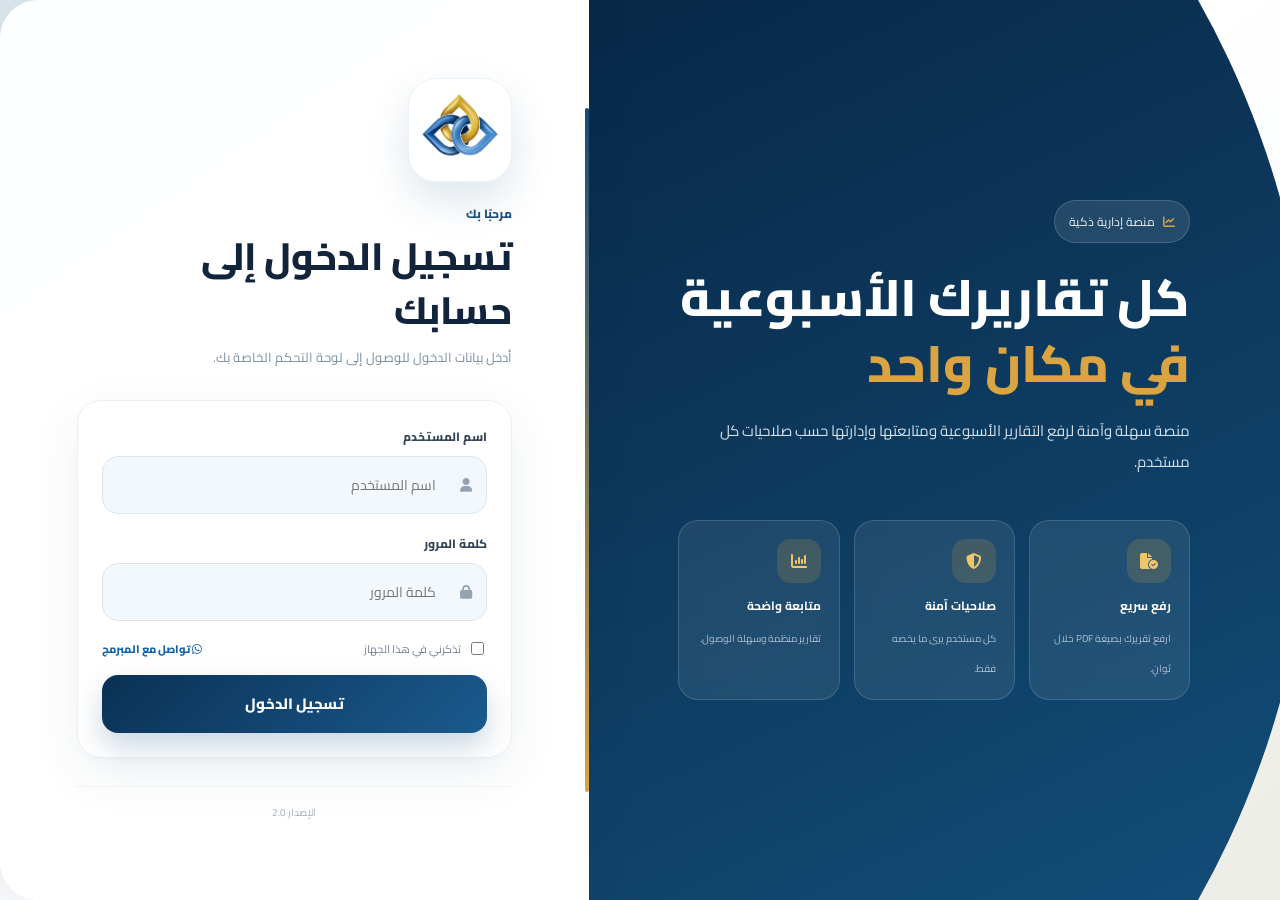
<file: index.html>
<!DOCTYPE html>
<html lang="ar" dir="rtl">
<head>
<meta charset="UTF-8"><meta name="viewport" content="width=device-width, initial-scale=1.0, viewport-fit=cover">
<title>نظام التقارير الأسبوعية</title><meta name="theme-color" content="#0b3156"><meta name="mobile-web-app-capable" content="yes"><meta name="apple-mobile-web-app-capable" content="yes"><meta name="apple-mobile-web-app-title" content="التقارير الأسبوعية">
<link rel="manifest" href="manifest.webmanifest"><link rel="apple-touch-icon" href="logo.png">
<link rel="preconnect" href="https://fonts.googleapis.com"><link rel="preconnect" href="https://fonts.gstatic.com" crossorigin><link href="https://fonts.googleapis.com/css2?family=Cairo:wght@300;400;600;700;800&display=swap" rel="stylesheet"><link rel="stylesheet" href="https://cdnjs.cloudflare.com/ajax/libs/font-awesome/6.7.2/css/all.min.css"><link rel="stylesheet" href="css/variables.css"><link rel="stylesheet" href="css/theme.css"><link rel="stylesheet" href="css/animations.css"><link rel="stylesheet" href="css/login.css"><link rel="stylesheet" href="css/app-modern.css"><link rel="stylesheet" href="css/login-modern.css?v=4"><link rel="stylesheet" href="css/dialog.css">
<style>#pwaInstallBanner{position:fixed;z-index:99999;left:16px;right:16px;bottom:16px;display:flex;align-items:center;gap:12px;padding:14px 16px;background:#fff;border:1px solid #e5e7eb;border-radius:18px;box-shadow:0 12px 40px rgba(0,0,0,.16);font-family:Cairo,sans-serif}.pwa-install-icon{width:46px;height:46px;flex:0 0 46px;border-radius:12px;overflow:hidden;background:#f3f4f6}.pwa-install-icon img{width:100%;height:100%;object-fit:cover}.pwa-install-content{flex:1;min-width:0;display:flex;flex-direction:column}.pwa-install-content strong{font-size:14px}.pwa-install-content span{font-size:11px;color:#6b7280}#pwaInstallAction{border:0;border-radius:10px;padding:9px 14px;background:#174f7d;color:#fff;font-family:inherit;font-weight:700;cursor:pointer;white-space:nowrap}#pwaInstallClose{border:0;background:transparent;font-size:22px;color:#6b7280;cursor:pointer;padding:2px 5px}@media(max-width:520px){#pwaInstallBanner{left:10px;right:10px;bottom:10px;padding:11px}}</style>
</head><body>
<div class="login-wrapper"><section class="login-brand"><div class="brand-content"><div class="brand-badge"><i class="fa-solid fa-chart-line"></i> منصة إدارية ذكية</div><h1 class="brand-title">كل تقاريرك الأسبوعية<br><span>في مكان واحد</span></h1><p class="brand-description">منصة سهلة وآمنة لرفع التقارير الأسبوعية ومتابعتها وإدارتها حسب صلاحيات كل مستخدم.</p><div class="brand-features"><div class="brand-feature"><i class="fa-solid fa-file-circle-check"></i><b>رفع سريع</b><span>ارفع تقريرك بصيغة PDF خلال ثوانٍ.</span></div><div class="brand-feature"><i class="fa-solid fa-shield-halved"></i><b>صلاحيات آمنة</b><span>كل مستخدم يرى ما يخصه فقط.</span></div><div class="brand-feature"><i class="fa-solid fa-chart-column"></i><b>متابعة واضحة</b><span>تقارير منظمة وسهلة الوصول.</span></div></div></div></section><div class="login-card fade-up"><div class="logo float"><img src="assets/logo.png" alt="شعار جمعية الراكه الدعوية"></div><div class="login-kicker">مرحبًا بك</div><h1 class="login-title">تسجيل الدخول إلى حسابك</h1><p class="login-subtitle">أدخل بيانات الدخول للوصول إلى لوحة التحكم الخاصة بك.</p><form class="login-form"><label class="login-label">اسم المستخدم</label><div class="input-group"><i class="fa-solid fa-user"></i><input id="username" type="text" autocomplete="username" placeholder="اسم المستخدم"></div><label class="login-label">كلمة المرور</label><div class="input-group"><i class="fa-solid fa-lock"></i><input id="password" type="password" autocomplete="current-password" placeholder="كلمة المرور"></div><div class="login-options"><label><input type="checkbox" id="rememberMe"> تذكرني في هذا الجهاز</label><a href="https://wa.me/966580956015" target="_blank" rel="noopener noreferrer"><i class="fa-brands fa-whatsapp"></i> تواصل مع المبرمج</a></div><button id="loginBtn" type="button" class="login-btn ripple"><span id="loginText">تسجيل الدخول</span></button></form><div class="login-footer">الإصدار 2.0</div></div></div>
<script src="js/config.js"></script><script src="js/storage.js"></script><script src="js/api.js"></script><script src="js/auth.js"></script><script src="js/dialog.js"></script><script src="js/pwa.js"></script><script>if('serviceWorker' in navigator){window.addEventListener('load',()=>navigator.serviceWorker.register('./service-worker.js').catch(console.error));}</script>
</body></html>
</file>
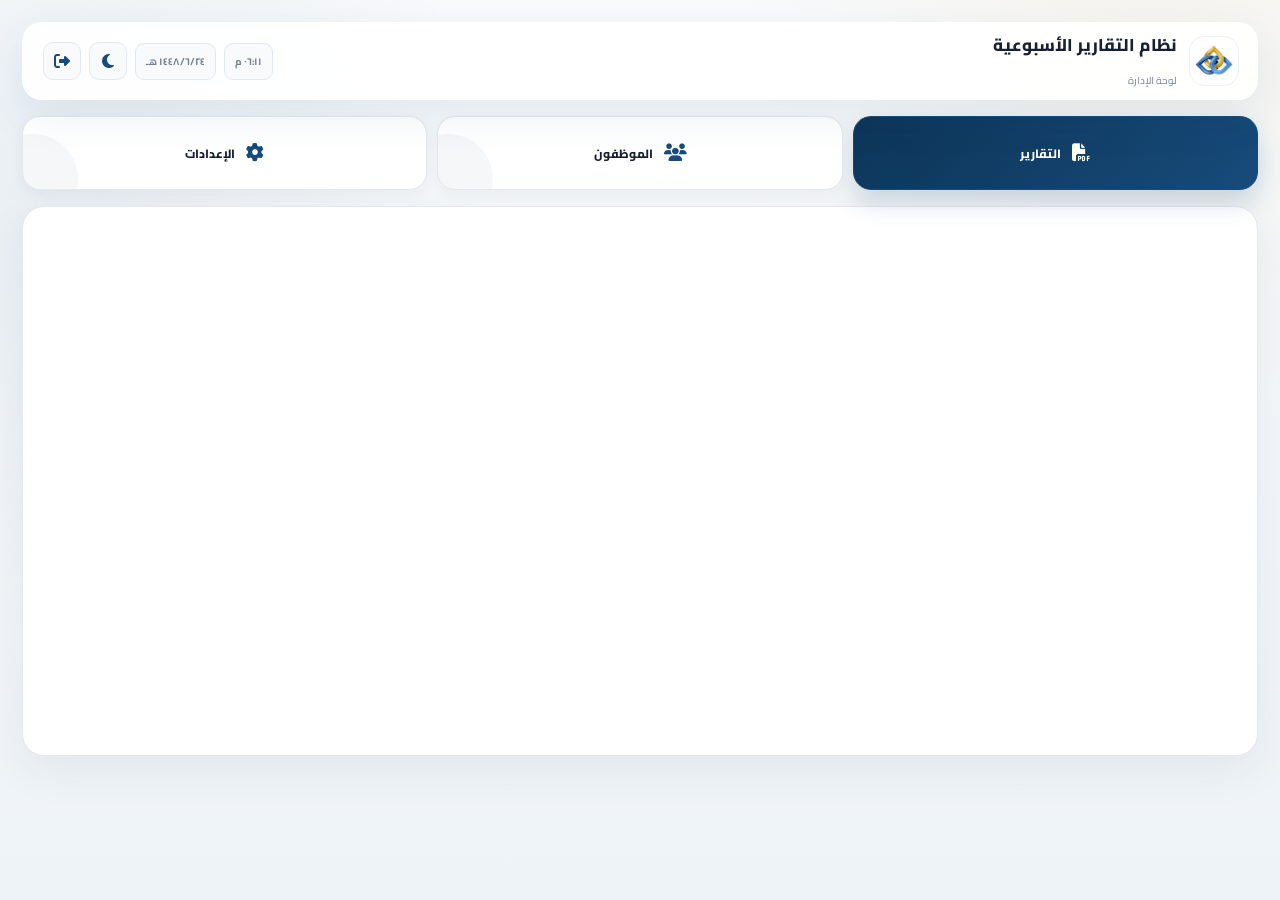
<file: admin.html>
<!DOCTYPE html>
<html lang="ar" dir="rtl">
<head>
<meta charset="UTF-8">
<meta name="viewport" content="width=device-width, initial-scale=1.0">
<title>لوحة الإدارة</title>
<link rel="preconnect" href="https://fonts.googleapis.com"><link rel="preconnect" href="https://fonts.gstatic.com" crossorigin>
<link href="https://fonts.googleapis.com/css2?family=Cairo:wght@300;400;600;700;800&display=swap" rel="stylesheet">
<link rel="stylesheet" href="https://cdnjs.cloudflare.com/ajax/libs/font-awesome/6.7.2/css/all.min.css">
<link rel="stylesheet" href="css/variables.css"><link rel="stylesheet" href="css/theme.css"><link rel="stylesheet" href="css/animations.css"><link rel="stylesheet" href="css/admin.css"><link rel="stylesheet" href="css/app-modern.css"><link rel="stylesheet" href="css/dialog.css"><link rel="stylesheet" href="css/pdf-viewer.css">
</head>
<body>
<div class="dashboard">
<header class="header">
<div class="header-right"><img src="assets/logo.png" class="logo" alt="Logo"><div><h2>نظام التقارير الأسبوعية</h2><span>لوحة الإدارة</span></div></div>
<div class="header-left"><div id="currentTime">00:00</div><div id="currentDate">00/00/0000</div><button id="themeBtn"><i class="fa-solid fa-moon"></i></button><button id="logoutBtn"><i class="fa-solid fa-right-from-bracket"></i></button></div>
</header>
<section class="menu">
<button class="menu-card active" data-page="reports"><i class="fa-solid fa-file-pdf"></i><span>التقارير</span></button>
<button class="menu-card" data-page="employees"><i class="fa-solid fa-users"></i><span>الموظفون</span></button>
<button class="menu-card" data-page="settings"><i class="fa-solid fa-gear"></i><span>الإعدادات</span></button>
</section>
<main id="content"></main>
</div>
<script src="js/config.js"></script><script src="js/storage.js"></script><script src="js/api.js"></script><script src="js/admin.js"></script><script src="js/ui.js"></script><script src="js/dialog.js"></script><script src="js/pdf-viewer.js"></script>
<div class="modal" id="employeeModal"><div class="modal-card"><h2 class="modal-title">إضافة موظف</h2><div class="form-grid"><div class="form-group full"><label>اسم الموظف</label><input id="empName" type="text"></div><div class="form-group"><label>القسم</label><select id="empDepartment"><option>الإدارية</option><option>المالية</option><option>الإعلامية</option><option>قسم الدعوة</option><option>الجاليات</option><option>القسم النسائي</option><option>مركز غيم</option></select></div><div class="form-group"><label>الصلاحية</label><select id="empRole"><option value="employee">موظف</option><option value="manager">مدير قسم</option><option value="admin">مدير عام</option></select></div><div class="form-group"><label>اسم المستخدم</label><input id="empUsername" type="text"></div><div class="form-group"><label>كلمة المرور</label><input id="empPassword" type="password"></div></div><div class="modal-actions"><button class="cancel-btn" id="closeModal">إلغاء</button><button class="save-btn" id="saveEmployee">حفظ الموظف</button></div></div></div>
</body></html>
</file>
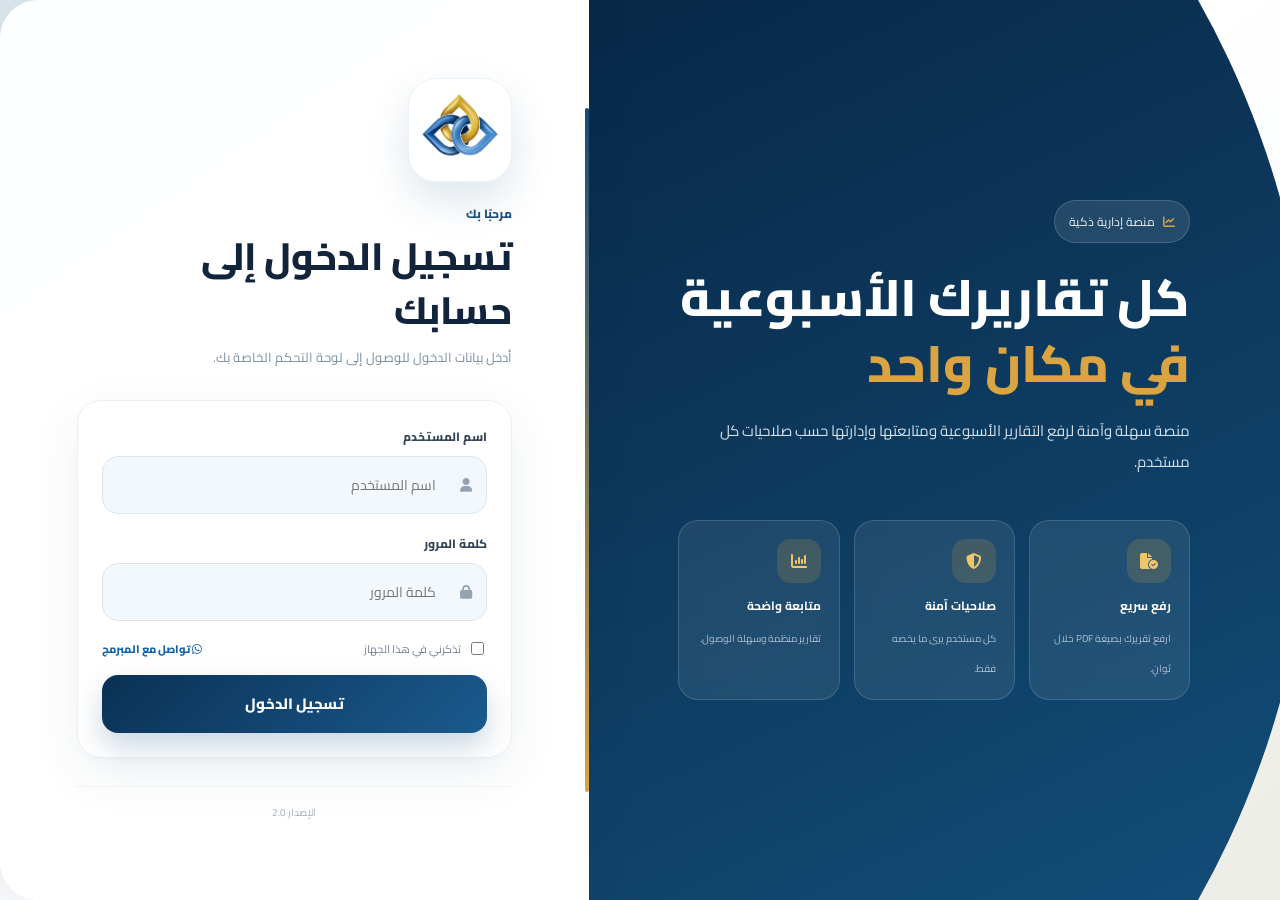
<file: employee.html>
<!DOCTYPE html>
<html lang="ar" dir="rtl">
<head>
<meta charset="UTF-8"><meta name="viewport" content="width=device-width,initial-scale=1.0,viewport-fit=cover"><meta name="theme-color" content="#0a294b">
<title>لوحة الموظف | التقارير الأسبوعية</title>
<link rel="preconnect" href="https://fonts.googleapis.com"><link rel="preconnect" href="https://fonts.gstatic.com" crossorigin><link href="https://fonts.googleapis.com/css2?family=Cairo:wght@300;400;500;600;700;800&display=swap" rel="stylesheet"><link rel="stylesheet" href="https://cdnjs.cloudflare.com/ajax/libs/font-awesome/6.7.2/css/all.min.css">
<link rel="stylesheet" href="css/variables.css"><link rel="stylesheet" href="css/theme.css"><link rel="stylesheet" href="css/animations.css"><link rel="stylesheet" href="css/employee.css"><link rel="stylesheet" href="css/employee-v2.css?v=6"><link rel="stylesheet" href="css/app-modern.css"><link rel="stylesheet" href="css/dialog.css">
</head>
<body>
<div class="employee-container">
<header class="employee-header"><div class="header-brand"><img src="assets/logo.png" class="logo" alt="شعار الجمعية"><div class="employee-info"><h2 id="employeeName">اسم الموظف</h2><span id="employeeDepartment">القسم</span></div></div><div class="employee-date"><div id="weekNumber">الأسبوع --</div><div id="todayDate">موعد الرفع: جاري التحقق...</div></div><button id="refreshBtn" class="header-icon-btn" title="تحديث البيانات" aria-label="تحديث البيانات"><i class="fa-solid fa-arrows-rotate"></i></button><button id="logoutBtn" class="logout-btn" title="تسجيل الخروج" aria-label="تسجيل الخروج"><i class="fa-solid fa-right-from-bracket"></i></button></header>
<section class="employee-welcome"><div class="welcome-copy"><span class="welcome-kicker">لوحة الموظف</span><h1>مرحبًا بك 👋</h1><p>ارفع تقريرك الأسبوعي وتابع جميع تقاريرك السابقة من مكان واحد.</p></div><div id="statusBadge" class="welcome-badge"><i class="fa-solid fa-circle-check"></i><span>جاهز</span></div></section>
<section class="employee-stats"><div class="stat-card"><div class="stat-icon blue"><i class="fa-solid fa-folder-open"></i></div><div><span>إجمالي التقارير</span><strong id="reportsTotal">0</strong></div></div><div class="stat-card"><div class="stat-icon green"><i class="fa-solid fa-circle-check"></i></div><div><span>حالة هذا الأسبوع</span><strong id="weekStatus">بانتظار الرفع</strong></div></div><div class="stat-card"><div class="stat-icon gold"><i class="fa-solid fa-clock-rotate-left"></i></div><div><span>آخر رفع</span><strong id="lastUpload">لا يوجد</strong></div></div></section>
<main><div id="uploadNotice" class="upload-notice" style="display:none"></div>
<section id="uploadCard" class="card upload-card"><div class="section-heading"><div><h3><i class="fa-solid fa-file-arrow-up"></i> رفع التقرير الأسبوعي</h3><p class="upload-subtitle">اختر تقريرك بصيغة PDF. سيتم التحقق تلقائيًا من موعد الرفع ومن وجود تقرير لهذا الأسبوع.</p></div><span class="pdf-pill"><i class="fa-solid fa-file-pdf"></i> PDF</span></div><input id="pdfFile" type="file" accept="application/pdf,.pdf" hidden><label class="upload-box" for="pdfFile" id="uploadDropzone"><div class="pdf-icon"><i class="fa-solid fa-cloud-arrow-up"></i></div><h3>اسحب ملف التقرير هنا</h3><p>أو اضغط لاختيار ملف PDF من جهازك</p><small>يمكنك اختيار ملف واحد فقط</small></label><div id="selectedFile" class="selected-file">لم يتم اختيار أي ملف</div><button id="uploadBtn"><span id="uploadText"><i class="fa-solid fa-cloud-arrow-up"></i> رفع التقرير</span></button></section>
<section id="successCard" class="card success-card" style="display:none"><div class="success-icon"><i class="fa-solid fa-circle-check"></i></div><span class="success-label">تم الاستلام</span><h2>تم استلام تقريرك بنجاح</h2><p>تم حفظ التقرير الأسبوعي وإرساله للإدارة.</p><small>يمكنك مراجعة التقرير من قائمة تقاريرك السابقة.</small></section>
<section class="card reports-card"><div class="reports-head"><div><h3><i class="fa-solid fa-folder-open"></i> تقاريري السابقة</h3><div class="section-note">كل التقارير الخاصة بحسابك فقط</div></div><div id="reportsCount" class="reports-count">0</div></div><div class="reports-tools"><label class="search-box"><i class="fa-solid fa-magnifying-glass"></i><input id="reportsSearch" type="search" placeholder="ابحث باسم الملف أو الأسبوع..." autocomplete="off"></label><select id="reportsFilter" aria-label="تصفية التقارير"><option value="all">الأحدث أولًا</option><option value="oldest">الأقدم أولًا</option></select></div><div id="reportsTable"><div class="empty">جاري تحميل التقارير...</div></div></section></main></div>
<div id="employeePdfModal" aria-hidden="true"><div class="employee-pdf-window" role="dialog" aria-modal="true" aria-label="عرض التقرير"><div class="employee-pdf-head"><div class="employee-pdf-title"><i class="fa-solid fa-file-pdf"></i><div><strong id="employeePdfTitle">التقرير الأسبوعي</strong><span>عرض التقرير داخل النظام</span></div></div><div class="employee-pdf-actions"><button id="employeePdfExternal" class="employee-pdf-btn" title="فتح في تبويب جديد"><i class="fa-solid fa-up-right-from-square"></i></button><button id="employeePdfClose" class="employee-pdf-btn" title="إغلاق"><i class="fa-solid fa-xmark"></i></button></div></div><div class="employee-pdf-body"><div id="employeePdfLoading" class="employee-pdf-loading"><i class="fa-solid fa-spinner fa-spin fa-2x"></i><span>جاري فتح التقرير...</span></div><iframe id="employeePdfFrame" class="employee-pdf-frame" title="التقرير الأسبوعي"></iframe></div></div></div>
<script src="js/config.js"></script><script src="js/api.js"></script><script src="js/dialog.js"></script><script src="js/employee-v2.js"></script><script src="js/ui.js"></script>
</body></html>
</file>
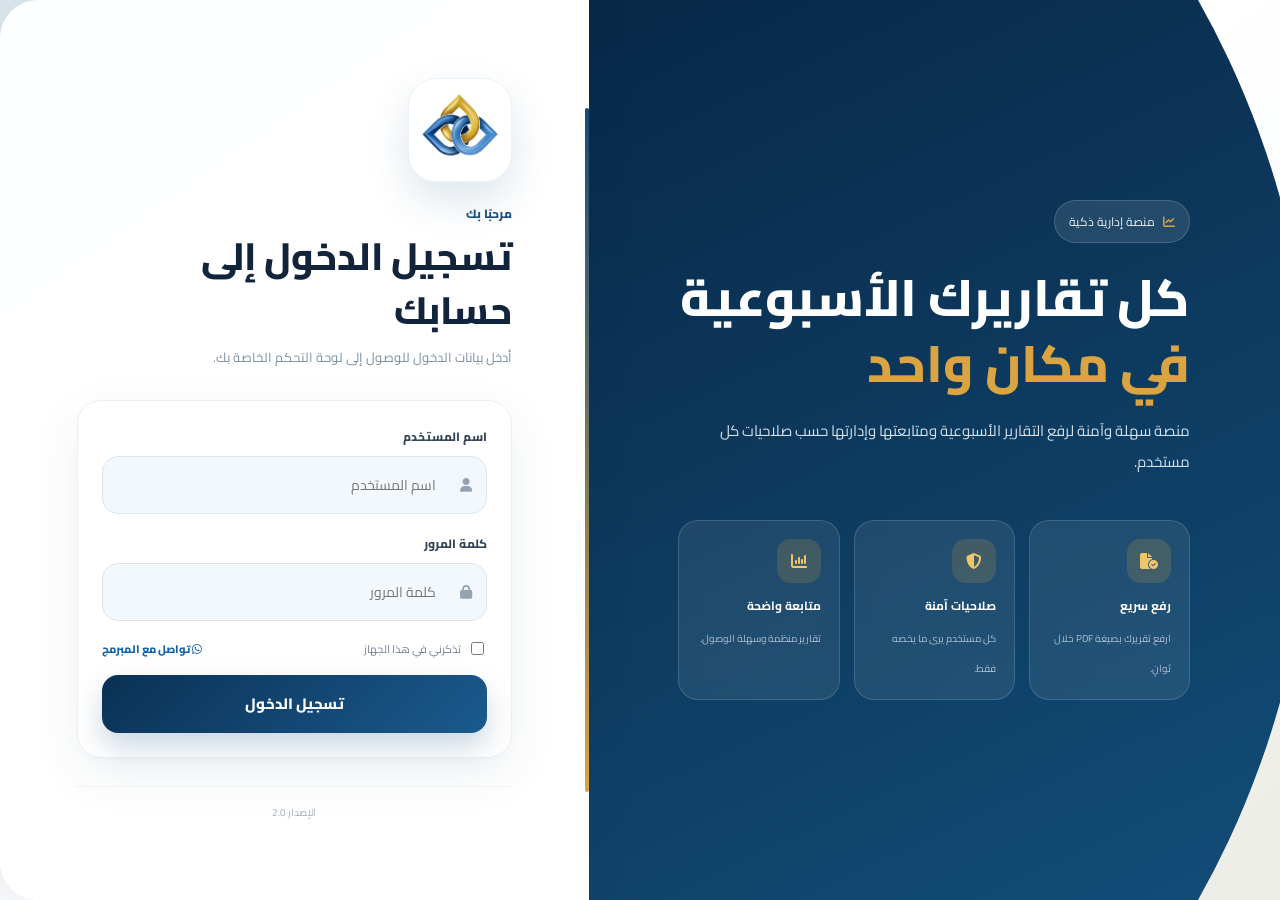
<file: manager.html>
<!DOCTYPE html>
<html lang="ar" dir="rtl">
<head>
<meta charset="UTF-8"><meta name="viewport" content="width=device-width, initial-scale=1.0">
<title>مدير القسم</title>
<link rel="preconnect" href="https://fonts.googleapis.com"><link rel="preconnect" href="https://fonts.gstatic.com" crossorigin>
<link href="https://fonts.googleapis.com/css2?family=Cairo:wght@300;400;600;700;800&display=swap" rel="stylesheet"><link rel="stylesheet" href="https://cdnjs.cloudflare.com/ajax/libs/font-awesome/6.7.2/css/all.min.css">
<link rel="stylesheet" href="css/variables.css"><link rel="stylesheet" href="css/theme.css"><link rel="stylesheet" href="css/animations.css"><link rel="stylesheet" href="css/manager.css"><link rel="stylesheet" href="css/app-modern.css"><link rel="stylesheet" href="css/dialog.css"><link rel="stylesheet" href="css/pdf-viewer.css">
</head>
<body>
<div class="dashboard">
<header class="header"><div class="header-right"><img src="assets/logo.png" class="logo" alt="Logo"><div><h2>لوحة مدير القسم</h2><span id="departmentName">القسم</span></div></div><div class="header-left"><div id="currentTime"></div><div id="currentDate"></div><button id="logoutBtn"><i class="fa-solid fa-right-from-bracket"></i></button></div></header>
<section class="menu"><button class="menu-card active" data-page="employees"><i class="fa-solid fa-users"></i><span>الموظفون</span></button><button class="menu-card" data-page="reports"><i class="fa-solid fa-file-pdf"></i><span>التقارير</span></button></section>
<main id="content"></main>
</div>
<script src="js/config.js"></script><script src="js/api.js"></script><script src="js/manager.js"></script><script src="js/ui.js"></script><script src="js/dialog.js"></script><script src="js/pdf-viewer.js"></script>
</body></html>
</file>
<file: css/variables.css>
:root{
  --primary:#174b7a;
  --primary-light:#2f6fa7;
  --primary-dark:#0d3457;
  --secondary:#0e7490;
  --accent:#d9a441;
  --success:#15803d;
  --warning:#b7791f;
  --danger:#c62828;
  --info:#087ea4;

  --background:#f4f7fb;
  --surface:#ffffff;
  --surface-2:#f8fafc;
  --surface-3:#eef4f8;
  --border:#e2e8f0;

  --text:#172033;
  --text-light:#718096;
  --text-muted:#9aa6b5;
  --text-white:#fff;

  --radius-xs:8px;
  --radius-sm:12px;
  --radius-md:16px;
  --radius-lg:22px;
  --radius-xl:30px;

  --shadow-sm:0 4px 16px rgba(23,32,51,.05);
  --shadow-md:0 12px 32px rgba(23,32,51,.08);
  --shadow-lg:0 24px 70px rgba(23,32,51,.14);

  --transition:.24s ease;
  --transition-fast:.16s ease;

  --container:1400px;
  --header-height:76px;
}
</file>
<file: css/theme.css>
*{box-sizing:border-box}
html{scroll-behavior:smooth}
body{margin:0;font-family:"Cairo",sans-serif;background:var(--background);color:var(--text);direction:rtl;min-height:100vh;-webkit-font-smoothing:antialiased;text-rendering:optimizeLegibility}
a{text-decoration:none;color:inherit}
button,input,select,textarea{font:inherit}
button{border:0;outline:0;cursor:pointer}
img{display:block;max-width:100%}
::selection{background:rgba(23,75,122,.18);color:var(--primary-dark)}
:focus-visible{outline:3px solid rgba(23,75,122,.18);outline-offset:2px}
::-webkit-scrollbar{width:8px;height:8px}
::-webkit-scrollbar-track{background:#eef2f6}
::-webkit-scrollbar-thumb{background:#b9c6d3;border-radius:99px}
::-webkit-scrollbar-thumb:hover{background:#8fa1b3}
body.dark{--background:#0d1726;--surface:#132238;--surface-2:#18283d;--surface-3:#1d3048;--border:#29405a;--text:#f3f7fb;--text-light:#b6c2d0;--text-muted:#8d9caf;--shadow-sm:0 4px 18px rgba(0,0,0,.18);--shadow-md:0 14px 36px rgba(0,0,0,.25)}
body.dark .header,body.dark #content,body.dark .menu-card,body.dark .employee-header,body.dark .card,body.dark .modal-card,body.dark table{background:var(--surface)}
body.dark input,body.dark select{background:var(--surface-2)!important;color:var(--text)!important;border-color:var(--border)!important}
</file>
<file: css/animations.css>
@keyframes fadeIn{from{opacity:0}to{opacity:1}}@keyframes fadeUp{from{opacity:0;transform:translateY(18px)}to{opacity:1;transform:none}}@keyframes zoomIn{from{opacity:0;transform:scale(.97)}to{opacity:1;transform:scale(1)}}.fade-in{animation:fadeIn .45s ease both}.fade-up{animation:fadeUp .5s ease both}.zoom-in{animation:zoomIn .3s ease both}.float{animation:float 4s ease-in-out infinite}@keyframes float{0%,100%{transform:translateY(0)}50%{transform:translateY(-6px)}}@keyframes rotate{to{transform:rotate(360deg)}}.spinner{width:20px;height:20px;border:3px solid #ffffff55;border-top-color:#fff;border-radius:50%;animation:rotate .8s linear infinite}.hover-up{transition:var(--transition)}.hover-up:hover{transform:translateY(-3px)}.ripple{position:relative;overflow:hidden}
</file>
<file: css/login.css>
body{background:#071a2f}.login-wrapper{min-height:100vh;display:grid;grid-template-columns:minmax(0,1.08fr) minmax(430px,.92fr);position:relative;overflow:hidden;background:linear-gradient(135deg,#071a2f,#0d3457 58%,#174b7a)}.login-wrapper:before{content:"";position:absolute;width:620px;height:620px;border-radius:50%;top:-250px;left:-180px;background:rgba(255,255,255,.05);box-shadow:0 0 0 90px rgba(255,255,255,.015),0 0 0 180px rgba(255,255,255,.01)}.login-wrapper:after{content:"";position:absolute;width:420px;height:420px;border-radius:50%;bottom:-220px;right:-150px;background:rgba(217,164,65,.1)}.login-brand{position:relative;z-index:2;display:flex;align-items:center;justify-content:center;padding:55px;color:#fff}.brand-content{width:min(560px,90%);text-align:right}.brand-badge{display:inline-flex;align-items:center;gap:8px;padding:7px 12px;border:1px solid #ffffff26;border-radius:99px;background:#ffffff12;font-size:11px;color:#e9f0f7;margin-bottom:22px}.brand-badge i{color:#d9a441}.brand-title{font-size:42px;line-height:1.35;font-weight:800;margin:0 0 12px}.brand-title span{color:#d9a441}.brand-description{font-size:14px;line-height:2;color:#c8d5e3;max-width:500px;margin:0}.brand-features{display:grid;grid-template-columns:repeat(3,1fr);gap:10px;margin-top:38px}.brand-feature{min-height:105px;padding:15px;border:1px solid #ffffff1a;border-radius:16px;background:#ffffff0e;backdrop-filter:blur(10px)}.brand-feature i{width:38px;height:38px;border-radius:11px;display:flex;align-items:center;justify-content:center;background:#d9a4411f;color:#e3b55a;margin-bottom:11px}.brand-feature b{display:block;font-size:11px;margin-bottom:4px}.brand-feature span{font-size:9px;color:#aebfd0;line-height:1.7}.login-card{position:relative;z-index:3;min-height:100vh;background:#fff;display:flex;flex-direction:column;justify-content:center;padding:55px clamp(28px,6vw,85px);box-shadow:-30px 0 90px #00000029;border-radius:34px 0 0 34px}.login-card:after{content:"";position:absolute;right:0;top:12%;width:4px;height:76%;border-radius:99px;background:linear-gradient(#174b7a,#d9a441)}.login-card .logo{width:74px;height:74px;border-radius:20px;object-fit:contain;padding:8px;background:#fff;border:1px solid #edf1f5;box-shadow:0 12px 30px #174b7a1f;margin:0 0 20px}.login-title{font-size:29px;font-weight:800;color:#152238;line-height:1.4;margin:0 0 6px}.login-subtitle{font-size:12px;color:#7b8999;line-height:1.9;margin:0 0 27px}.login-kicker{font-size:10px;font-weight:800;color:#174b7a;margin-bottom:5px}.login-label{font-size:11px;font-weight:800;color:#34445a;margin-bottom:5px;display:block}.input-group{position:relative}.input-group i{position:absolute;right:15px;top:50%;transform:translateY(-50%);color:#94a2b1;font-size:14px;transition:.2s}.input-group input{width:100%;height:52px;border:1px solid #dfe6ee;border-radius:12px;background:#f9fbfd;color:#172033;font-size:12px;padding:0 43px 0 15px;outline:0;transition:.2s}.input-group input:focus{background:#fff;border-color:#174b7a;box-shadow:0 0 0 4px #174b7a12}.input-group:focus-within i{color:#174b7a}.login-btn{height:52px;border-radius:12px;background:linear-gradient(135deg,#0d3457,#174b7a);color:#fff;font-size:12px;font-weight:800;box-shadow:0 10px 24px #174b7a33;transition:.2s}.login-btn:hover{transform:translateY(-2px);box-shadow:0 15px 30px #174b7a40}.login-footer{margin-top:24px;color:#a0acba;font-size:9px;border-top:1px solid #edf1f5;padding-top:16px}.login-options{display:flex;justify-content:space-between;align-items:center;font-size:10px;color:#718096;margin:2px 0 8px}.login-options label{display:flex;align-items:center;gap:6px}.login-options input{accent-color:#174b7a}.login-options a{color:#174b7a;font-weight:800}@media(max-width:1000px){.login-wrapper{grid-template-columns:1fr}.login-brand{display:none}.login-card{min-height:100vh;border-radius:0;max-width:560px;width:100%;margin:auto;padding:45px 28px}.login-card:after{display:none}}@media(max-width:520px){.login-card{padding:34px 20px}.login-title{font-size:25px}}
</file>
<file: css/app-modern.css>
/* Reports System — Modern UI layer. Presentation only: no API/data behavior changes. */
:root{--ui-primary:#174b7a;--ui-primary-2:#0b3558;--ui-accent:#d9a441;--ui-ink:#142235;--ui-muted:#718096;--ui-line:#e5ebf2;--ui-bg:#f3f6fa;--ui-card:rgba(255,255,255,.92);--ui-shadow:0 14px 45px rgba(20,45,70,.08);--ui-shadow-hover:0 20px 55px rgba(20,45,70,.13)}
html{background:var(--ui-bg)}body{font-family:"Cairo",sans-serif;-webkit-font-smoothing:antialiased}
/* Shared dashboard polish */
.dashboard{background:radial-gradient(circle at 90% 0%,rgba(217,164,65,.07),transparent 28%),radial-gradient(circle at 5% 20%,rgba(23,75,122,.06),transparent 30%),linear-gradient(180deg,#f8fafc,#eef3f7)!important}
.dashboard .header{border-color:rgba(255,255,255,.75)!important;box-shadow:0 16px 45px rgba(23,75,122,.09)!important}
.dashboard .menu-card{position:relative;overflow:hidden;border-radius:18px!important}
.dashboard .menu-card:after{content:"";position:absolute;inset:auto auto -35px -35px;width:90px;height:90px;border-radius:50%;background:rgba(23,75,122,.045);pointer-events:none}
.dashboard #content{border-radius:22px!important;box-shadow:0 14px 45px rgba(20,45,70,.065)!important}
.dashboard .section-title{padding-bottom:15px;border-bottom:1px solid #edf1f5}
.dashboard .table-container{box-shadow:0 7px 22px rgba(20,45,70,.035)}
.dashboard table tbody tr{transition:background .18s ease,transform .18s ease}
.dashboard table tbody tr:hover{transform:translateX(-1px)}
.dashboard .modal-card{border:1px solid rgba(255,255,255,.8);box-shadow:0 30px 90px rgba(8,25,42,.2)!important}
/* Employee */
.employee-container{position:relative}
.employee-container:before{content:"";position:fixed;z-index:-1;width:520px;height:520px;border-radius:50%;top:-250px;left:-180px;background:rgba(23,75,122,.055);filter:blur(2px);pointer-events:none}
.employee-header{box-shadow:0 18px 55px rgba(23,75,122,.16)!important;border:1px solid rgba(255,255,255,.15)!important}
.employee-welcome,.employee-stats .stat-card,.employee-container .card{box-shadow:0 10px 35px rgba(20,45,70,.055)!important}
.employee-welcome{border-color:#e7edf3!important}
.employee-container .card{border-color:#e3eaf1!important}
.employee-container .upload-box{background:linear-gradient(145deg,#fbfdff,#f5f9fc)!important}
.employee-container .upload-box:hover{box-shadow:inset 0 0 0 1px rgba(23,75,122,.06),0 10px 28px rgba(23,75,122,.07)}
.employee-container #uploadBtn{background:linear-gradient(135deg,#0a3153,#1b5b8f)!important}
.employee-container .reports-tools input:focus,.employee-container .reports-tools select:focus{box-shadow:0 0 0 4px rgba(23,75,122,.08)!important}
.employee-container .report-item{box-shadow:0 4px 16px rgba(20,45,70,.025)}
.employee-container .report-item:hover{box-shadow:0 9px 24px rgba(20,45,70,.065)!important}
/* Login */
.login-wrapper{background:radial-gradient(circle at 15% 15%,rgba(217,164,65,.13),transparent 24%),linear-gradient(135deg,#06182b,#0d3457 55%,#174b7a)!important}
.login-wrapper:before{opacity:.65}
.login-brand .brand-content{animation:modernBrandIn .65s ease both}
.login-card{box-shadow:-35px 0 100px rgba(0,0,0,.2)!important}
.login-card .logo{transition:transform .25s ease,box-shadow .25s ease}.login-card .logo:hover{transform:translateY(-3px) rotate(-2deg);box-shadow:0 18px 38px rgba(23,75,122,.18)}
.input-group input{transition:border-color .2s,box-shadow .2s,transform .2s!important}.input-group input:focus{transform:translateY(-1px)}
.login-btn{position:relative;overflow:hidden}.login-btn:after{content:"";position:absolute;inset:0;background:linear-gradient(110deg,transparent 30%,rgba(255,255,255,.16) 50%,transparent 70%);transform:translateX(-120%);transition:transform .7s}.login-btn:hover:after{transform:translateX(120%)}
@keyframes modernBrandIn{from{opacity:0;transform:translateY(18px)}to{opacity:1;transform:none}}
/* Better touch targets and compact mobile navigation */
@media(max-width:700px){.dashboard .header-left button{width:40px;height:40px}.dashboard .menu-card{min-height:62px}.dashboard #content{min-height:500px}.employee-container .card{box-shadow:0 7px 25px rgba(20,45,70,.045)!important}.login-card{box-shadow:none!important}}
@media(prefers-reduced-motion:reduce){*,*:before,*:after{animation-duration:.01ms!important;animation-iteration-count:1!important;transition-duration:.01ms!important;scroll-behavior:auto!important}}
</file>
<file: css/login-modern.css>
/* Modern Login UI - v4 */
:root{--navy:#0b3156;--navy2:#174f7d;--gold:#d6a441;--ink:#12243c;--muted:#7b8da2;--line:#dce7f1;--surface:#f5f9fc}
body{background:#f3f7fb!important;font-family:Cairo,sans-serif}
.login-wrapper{min-height:100svh!important;background:linear-gradient(145deg,#eef5fa 0%,#fff 48%,#eef5fa 100%)!important;grid-template-columns:minmax(0,1.08fr) minmax(430px,.92fr)!important}
.login-wrapper:before{width:700px;height:700px;top:-330px;left:-240px;background:rgba(23,79,125,.08)!important;box-shadow:0 0 0 110px rgba(23,79,125,.035),0 0 0 220px rgba(23,79,125,.018)!important}
.login-wrapper:after{width:520px;height:520px;bottom:-310px;right:-180px;background:rgba(214,164,65,.10)!important}
.login-brand{background:linear-gradient(155deg,#082847,#124d78);clip-path:ellipse(105% 92% at 0% 50%);padding:55px 7vw!important}
.brand-content{width:min(600px,100%);text-align:right}.brand-badge{background:rgba(255,255,255,.10)!important;border-color:rgba(255,255,255,.16)!important;padding:9px 14px!important;font-size:12px!important}.brand-title{font-size:clamp(38px,4vw,58px)!important;line-height:1.28!important;margin-bottom:18px!important}.brand-description{font-size:15px!important;line-height:2.1!important;color:#d4e0ea!important}.brand-features{gap:14px!important;margin-top:42px!important}.brand-feature{min-height:125px!important;padding:18px!important;border-radius:20px!important;background:rgba(255,255,255,.08)!important;border-color:rgba(255,255,255,.15)!important}.brand-feature i{width:44px!important;height:44px!important;border-radius:14px!important;background:rgba(214,164,65,.18)!important;color:#f0c66a!important}.brand-feature b{font-size:12px!important}.brand-feature span{font-size:10px!important}
.login-card{min-height:100svh!important;padding:52px clamp(30px,6vw,88px)!important;border-radius:38px 0 0 38px!important;box-shadow:-30px 0 80px rgba(10,42,70,.10)!important;background:rgba(255,255,255,.96)!important}.login-card .logo{width:104px!important;height:104px!important;border-radius:28px!important;padding:12px!important;margin-bottom:20px!important;box-shadow:0 18px 42px rgba(23,79,125,.14)!important}.login-kicker{font-size:12px!important;color:var(--navy2)!important}.login-title{font-size:clamp(28px,3vw,38px)!important;color:var(--ink)!important;margin-bottom:8px!important}.login-subtitle{font-size:13px!important;margin-bottom:30px!important;color:var(--muted)!important}.login-form{background:#fff;border:1px solid #e8eff5;border-radius:24px;padding:24px;box-shadow:0 16px 50px rgba(22,56,85,.07)}.login-label{font-size:12px!important;margin-bottom:8px!important}.input-group{margin-bottom:18px}.input-group input{height:58px!important;border-radius:16px!important;background:#f3f8fc!important;border-color:#dbe7f0!important;font-size:14px!important;padding-right:50px!important}.input-group input:focus{background:#fff!important;border-color:var(--navy2)!important;box-shadow:0 0 0 4px rgba(23,79,125,.09)!important}.input-group input:-webkit-autofill{-webkit-box-shadow:0 0 0 1000px #f3f8fc inset!important;-webkit-text-fill-color:#172033!important}.login-options{font-size:11px!important;margin:0 0 16px!important}.login-options a{color:#1263ad!important}.login-btn{height:58px!important;width:100%!important;display:flex!important;align-items:center!important;justify-content:center!important;text-align:center!important;margin-left:auto!important;margin-right:auto!important;border-radius:16px!important;background:linear-gradient(135deg,#0a3155,#1b5a8d)!important;font-size:15px!important;box-shadow:0 14px 28px rgba(23,79,125,.22)!important}.login-btn span{display:block!important;width:100%!important;text-align:center!important}.login-footer{text-align:center;margin-top:28px!important;font-size:10px!important}
@media(max-width:1000px){.login-wrapper{display:block!important;overflow:auto!important;padding:0!important;background:linear-gradient(180deg,#edf5fa 0%,#fff 32%,#f3f7fb 100%)!important}.login-brand{display:block!important;clip-path:none!important;background:linear-gradient(145deg,#082847,#14547f)!important;min-height:auto!important;padding:28px 22px 48px!important;border-radius:0 0 42px 42px!important}.brand-content{width:100%!important;text-align:center!important}.brand-badge{display:none!important}.brand-title{font-size:24px!important;margin:0!important;color:#fff!important}.brand-title span{color:#f0c66a!important}.brand-description{font-size:11px!important;line-height:1.9!important;margin:8px auto 0!important;max-width:390px!important}.brand-features{display:none!important}.login-card{min-height:auto!important;max-width:560px!important;width:calc(100% - 28px)!important;margin:-34px auto 24px!important;padding:28px 20px 24px!important;border-radius:30px!important;box-shadow:0 18px 50px rgba(19,55,85,.12)!important;background:rgba(255,255,255,.98)!important}.login-card:after{display:none!important}.login-card .logo{width:92px!important;height:92px!important;margin:-64px auto 18px!important;border-radius:25px!important}.login-kicker,.login-title,.login-subtitle{text-align:center}.login-title{font-size:27px!important}.login-subtitle{font-size:11px!important;margin-bottom:22px!important}.login-form{padding:18px;border-radius:20px;box-shadow:none;background:#fff}.login-btn{width:100%!important;justify-content:center!important;text-align:center!important}.login-footer{margin-top:20px!important}}
@media(max-width:520px){.login-brand{padding:24px 18px 42px!important}.brand-title{font-size:21px!important}.login-card{width:calc(100% - 20px)!important;padding:25px 14px 20px!important}.login-card .logo{width:86px!important;height:86px!important;margin-top:-60px!important}.login-title{font-size:25px!important}.login-form{padding:16px}.input-group input{height:54px!important}.login-btn{height:56px!important}}
@media(prefers-reduced-motion:no-preference){.login-card{animation:loginIn .55s ease both}.login-brand{animation:brandIn .6s ease both}@keyframes loginIn{from{opacity:0;transform:translateY(16px)}to{opacity:1;transform:none}}@keyframes brandIn{from{opacity:0;transform:translateY(-12px)}to{opacity:1;transform:none}}}
</file>
<file: css/dialog.css>
#siteDialogOverlay{position:fixed;inset:0;background:#05111e8a;backdrop-filter:blur(7px);display:flex;align-items:center;justify-content:center;padding:18px;z-index:11000;opacity:0;visibility:hidden;transition:.2s}#siteDialogOverlay.show{opacity:1;visibility:visible}.site-dialog{width:min(430px,100%);background:#fff;border:1px solid #e5ebf1;border-radius:20px;padding:24px;box-shadow:0 30px 90px #0003;transform:translateY(10px) scale(.98);transition:.2s}.show .site-dialog{transform:none}.site-dialog-icon{width:54px;height:54px;border-radius:16px;display:flex;align-items:center;justify-content:center;margin-bottom:14px;font-size:22px}.success{background:#eaf8ef;color:#16803d}.error{background:#fff0f0;color:#c62828}.warning{background:#fff7e6;color:#a96d00}.confirm{background:#eef5fa;color:#174b7a}.site-dialog h3{margin:0 0 7px;font-size:17px;color:#172033}.site-dialog p{margin:0;color:#718096;font-size:11px;line-height:1.9}.site-dialog-actions{display:flex;justify-content:flex-end;gap:8px;margin-top:20px}.site-dialog-actions button{height:40px;padding:0 16px;border-radius:10px;font-size:11px;font-weight:800;cursor:pointer}.dialog-cancel{background:#eef2f5;color:#526174}.dialog-ok{background:#174b7a;color:#fff}.dialog-danger{background:#c62828;color:#fff}
</file>
<file: css/admin.css>
/* Premium dashboard skin - existing JS/API selectors are preserved */
.dashboard{width:100%;min-height:100vh;padding:22px;background:linear-gradient(180deg,#f7f9fc,#f1f5f9)}
.header{height:78px;background:rgba(255,255,255,.92);backdrop-filter:blur(16px);border:1px solid rgba(226,232,240,.9);border-radius:20px;display:flex;justify-content:space-between;align-items:center;padding:0 18px 0 20px;box-shadow:var(--shadow-sm);margin-bottom:16px;position:sticky;top:12px;z-index:50}
.header-right{display:flex;align-items:center;gap:12px;min-width:0}
.header-right .logo{width:50px;height:50px;border-radius:15px;object-fit:contain;background:#fff;padding:5px;border:1px solid #edf1f5}
.header-right h2{font-size:17px;font-weight:800;color:var(--text);margin:0 0 2px}
.header-right span{font-size:10px;color:var(--text-light)}
.header-left{display:flex;align-items:center;gap:8px}
.header-left div{font-size:10px;font-weight:700;color:var(--text-light);padding:8px 10px;background:var(--surface-2);border:1px solid var(--border);border-radius:9px}
.header-left button{width:38px;height:38px;border-radius:10px;background:var(--surface-2);color:var(--primary);border:1px solid var(--border);transition:var(--transition)}
.header-left button:hover{background:var(--primary);color:#fff;transform:translateY(-1px)}
.menu{display:grid;grid-template-columns:repeat(3,1fr);gap:10px;margin-bottom:16px}
.menu-card{min-height:74px;background:var(--surface);border:1px solid var(--border);border-radius:15px;padding:12px 18px;cursor:pointer;transition:var(--transition);box-shadow:var(--shadow-sm);display:flex;align-items:center;justify-content:center;gap:11px;color:var(--text)}
.menu-card i{font-size:18px;color:var(--primary);transition:var(--transition)}
.menu-card span{font-size:12px;font-weight:800}
.menu-card:hover{transform:translateY(-2px);box-shadow:var(--shadow-md);border-color:#cbd8e5}
.menu-card.active{background:linear-gradient(135deg,#0d3457,#174b7a);border-color:#174b7a;box-shadow:0 12px 26px rgba(23,75,122,.2)}
.menu-card.active i,.menu-card.active span{color:#fff}
#content{background:var(--surface);border:1px solid var(--border);border-radius:18px;min-height:550px;padding:24px;box-shadow:var(--shadow-sm);animation:contentIn .3s ease}
@keyframes contentIn{from{opacity:.4;transform:translateY(5px)}to{opacity:1;transform:none}}
.section-title{display:flex;justify-content:space-between;align-items:center;gap:12px;margin-bottom:20px}
.section-title h2{display:flex;align-items:center;gap:9px;font-size:19px;margin:0;color:var(--text)}
.section-title h2 i{color:var(--primary);font-size:17px}
.primary-btn{background:linear-gradient(135deg,#0d3457,#174b7a);color:#fff;padding:11px 16px;border-radius:10px;font-size:11px;font-weight:800;box-shadow:0 8px 18px rgba(23,75,122,.16);transition:var(--transition)}
.primary-btn:hover{transform:translateY(-1px)}
.filters{display:grid;grid-template-columns:1.4fr 1fr 1fr;gap:9px;margin-bottom:15px}
.filters input,.filters select{height:42px;border:1px solid var(--border);border-radius:10px;padding:0 12px;background:var(--surface-2);color:var(--text);font-size:11px;outline:0}
.filters input:focus,.filters select:focus{border-color:#174b7a;box-shadow:0 0 0 3px rgba(23,75,122,.07)}
.table-container{width:100%;overflow:auto;border:1px solid var(--border);border-radius:14px;margin-top:14px}
table{width:100%;border-collapse:separate;border-spacing:0;background:var(--surface);min-width:760px}
thead{background:#f4f7fa;color:#526174}
thead th{padding:12px 13px;font-size:10px;font-weight:800;text-align:right;white-space:nowrap;border-bottom:1px solid var(--border)}
tbody td{padding:12px 13px;text-align:right;border-bottom:1px solid #edf1f5;color:var(--text);font-size:10px}
tbody tr:last-child td{border-bottom:0}
tbody tr{transition:var(--transition-fast)}
tbody tr:hover{background:#f8fbfd}
.status{display:inline-flex;align-items:center;gap:5px;padding:5px 9px;border-radius:99px;font-size:9px;font-weight:800}
.status.active{background:#eaf8ef;color:#15743a}.status.stop{background:#fff0f0;color:#c62828}
.actions{display:flex;gap:6px}
.icon-btn{width:32px;height:32px;border-radius:9px;color:#fff;transition:var(--transition)}
.edit-btn{background:#2867a1}.edit-btn:hover{transform:translateY(-1px)}
.delete-btn{width:32px;height:32px;border:0;border-radius:9px;background:#fff1f1;color:#c62828;display:inline-flex;align-items:center;justify-content:center;transition:var(--transition);cursor:pointer}
.delete-btn:hover{background:#c62828;color:#fff}
.view-btn{display:inline-flex;align-items:center;justify-content:center;padding:6px 10px;border-radius:8px;background:#eef5fa;color:#174b7a;font-size:9px;font-weight:800}
.empty-card{min-height:300px;display:flex;flex-direction:column;justify-content:center;align-items:center;text-align:center;gap:12px;color:var(--text-light)}
.empty-card i{font-size:54px;color:#9ab0c2}
.settings-grid{display:grid;grid-template-columns:repeat(3,1fr);gap:12px}
.setting-card{background:var(--surface-2);border:1px solid var(--border);padding:16px;border-radius:13px;display:flex;flex-direction:column;gap:8px}
.setting-card label{font-size:11px;font-weight:800;color:var(--text)}
.setting-card input,.setting-card select{height:44px;border:1px solid var(--border);border-radius:10px;padding:0 11px;font-size:11px;background:var(--surface);color:var(--text)}
.modal{position:fixed;inset:0;background:rgba(8,22,39,.48);backdrop-filter:blur(8px);display:flex;justify-content:center;align-items:center;opacity:0;visibility:hidden;transition:.25s;z-index:9999;padding:16px}
.modal.show{opacity:1;visibility:visible}
.modal-card{width:540px;max-width:100%;background:#fff;border-radius:20px;padding:24px;box-shadow:var(--shadow-lg);animation:zoomIn .25s}
.modal-title{font-size:19px;font-weight:800;margin:0 0 20px;color:#172033}
.form-grid{display:grid;grid-template-columns:1fr 1fr;gap:12px}
.form-group{display:flex;flex-direction:column;gap:6px}.form-group.full{grid-column:1/-1}.form-group label{font-size:11px;font-weight:800;color:#435066}
.form-group input,.form-group select{height:45px;border:1px solid #dce4ec;border-radius:10px;padding:0 11px;font-size:11px;outline:0;background:#fbfcfd}
.form-group input:focus,.form-group select:focus{border-color:#174b7a;box-shadow:0 0 0 3px rgba(23,75,122,.07)}
.modal-actions{display:flex;justify-content:flex-end;gap:8px;margin-top:20px}
.cancel-btn,.save-btn{height:42px;padding:0 16px;border-radius:10px;font-size:11px;font-weight:800;cursor:pointer}
.cancel-btn{background:#eef2f5;color:#526174}.save-btn{background:#174b7a;color:#fff}
@media(max-width:900px){.dashboard{padding:14px}.header{height:auto;min-height:72px;padding:12px;position:relative}.header-right h2{font-size:14px}.header-left div{display:none}.menu{grid-template-columns:1fr 1fr}.menu-card{min-height:62px}.settings-grid{grid-template-columns:1fr 1fr}.filters{grid-template-columns:1fr 1fr}}
@media(max-width:560px){.dashboard{padding:10px}.header{border-radius:15px}.header-right .logo{width:43px;height:43px}.header-left{gap:5px}.menu{grid-template-columns:1fr 1fr;gap:7px}.menu-card{padding:9px 8px;min-height:58px}.menu-card i{font-size:16px}.menu-card span{font-size:10px}#content{padding:15px;border-radius:15px}.section-title{align-items:flex-start;flex-direction:column}.section-title h2{font-size:17px}.primary-btn{width:100%}.filters{grid-template-columns:1fr}.settings-grid{grid-template-columns:1fr}.form-grid{grid-template-columns:1fr}.form-group.full{grid-column:auto}.modal-card{padding:18px;border-radius:16px}}
body.dark .header,body.dark #content,body.dark .menu-card{background:var(--surface)}body.dark thead{background:var(--surface-2)}body.dark tbody tr:hover{background:var(--surface-2)}
</file>
<file: css/pdf-viewer.css>
#pdfViewerOverlay{position:fixed;inset:0;background:#05111ebd;backdrop-filter:blur(9px);z-index:10000;display:flex;align-items:center;justify-content:center;padding:18px;opacity:0;visibility:hidden;transition:.2s}#pdfViewerOverlay.show{opacity:1;visibility:visible}.pdf-viewer{width:min(1200px,100%);height:min(92vh,900px);background:#101b2b;border-radius:20px;overflow:hidden;box-shadow:0 30px 100px #0006;display:flex;flex-direction:column}.pdf-toolbar{height:58px;display:flex;align-items:center;justify-content:space-between;padding:0 12px;background:#0b1727;color:#fff}.pdf-toolbar-title{display:flex;gap:9px;align-items:center;font-size:11px;font-weight:800;min-width:0}.pdf-toolbar-title i{color:#d9a441}.pdf-toolbar-title span{white-space:nowrap;overflow:hidden;text-overflow:ellipsis}.pdf-toolbar-actions{display:flex;gap:6px}.pdf-toolbar-btn{width:36px;height:36px;border-radius:9px;background:#ffffff0d;color:#d9e3ed;border:1px solid #ffffff10;cursor:pointer}.pdf-frame-wrap{flex:1;position:relative;background:#29384a}.pdf-frame{width:100%;height:100%;border:0;background:#fff}.pdf-loading{position:absolute;inset:0;display:flex;align-items:center;justify-content:center;color:#fff;font-size:12px;background:#29384a}.pdf-loading.hide{display:none}@media(max-width:600px){#pdfViewerOverlay{padding:0}.pdf-viewer{height:100vh;border-radius:0}}
</file>
<file: css/employee.css>
*{box-sizing:border-box}

body{
    margin:0;
    background:linear-gradient(180deg,#f4f7fb 0%,#eef3f8 100%);
    color:#172033;
}

.employee-container{
    width:min(1240px,calc(100% - 32px));
    margin:18px auto 40px;
}

/* ================= HEADER ================= */

.employee-header{
    background:linear-gradient(135deg,#0a294b 0%,#174b7a 62%,#205d89 100%);
    color:#fff;
    border:1px solid #174b7a;
    border-radius:22px;
    padding:18px 20px;
    display:grid;
    grid-template-columns:auto 1fr auto auto;
    align-items:center;
    gap:15px;
    box-shadow:0 18px 45px rgba(23,75,122,.16);
    position:sticky;
    top:12px;
    z-index:40;
    overflow:hidden;
}

.employee-header:before{
    content:"";
    position:absolute;
    width:300px;
    height:300px;
    border-radius:50%;
    background:#ffffff09;
    left:-100px;
    top:-180px;
}

.employee-header:after{
    content:"";
    position:absolute;
    width:210px;
    height:210px;
    border-radius:50%;
    background:#d9a44110;
    right:-80px;
    bottom:-140px;
}

.employee-header>*{
    position:relative;
    z-index:1;
}

.employee-header .logo{
    width:56px;
    height:56px;
    object-fit:contain;
    background:#fff;
    border:1px solid #ffffff30;
    border-radius:16px;
    padding:6px;
}

.employee-info h2{
    font-size:18px;
    font-weight:800;
    margin:0 0 3px;
}

.employee-info span{
    font-size:10px;
    color:#d7e3ee;
}

.employee-date{
    text-align:right;
    font-size:10px;
    color:#fff;
    font-weight:700;
    line-height:1.9;
    padding:7px 12px;
    border:1px solid #ffffff20;
    border-radius:11px;
    background:#ffffff0b;
}

.employee-date div:first-child{
    color:#f0c96f;
}

.logout-btn{
    width:40px;
    height:40px;
    border-radius:11px;
    background:#ffffff12;
    color:#fff;
    border:1px solid #ffffff18;
    transition:.2s;
    cursor:pointer;
}

.logout-btn:hover{
    background:#c62828;
    border-color:#c62828;
    transform:translateY(-1px);
}

/* ================= WELCOME ================= */

.employee-welcome{
    margin:16px 0;
    display:flex;
    align-items:center;
    justify-content:space-between;
    gap:15px;
    background:#fff;
    border:1px solid #e2e8f0;
    border-radius:17px;
    padding:15px 18px;
    box-shadow:0 5px 18px rgba(23,32,51,.04);
}

.employee-welcome h1{
    font-size:18px;
    margin:0 0 3px;
}

.employee-welcome p{
    font-size:10px;
    color:#7c8998;
    margin:0;
}

.welcome-badge{
    display:inline-flex;
    align-items:center;
    gap:7px;
    padding:8px 11px;
    border-radius:99px;
    background:#edf7f1;
    color:#16803d;
    font-size:10px;
    font-weight:800;
    white-space:nowrap;
}

.welcome-badge.locked{
    background:#fff7e6;
    color:#a96d00;
}

/* ================= MAIN LAYOUT ================= */

.employee-container main{
    display:grid;
    grid-template-columns:minmax(0,1fr) minmax(0,1.25fr);
    gap:16px;
    align-items:stretch;
}

/*
  مهم:
  successCard لم يعد بعرض الصفحة كلها.
  أصبح في العمود الأيسر بجانب تقارير الموظف.
*/
#uploadNotice{
    grid-column:1/-1;
}

#successCard{
    grid-column:auto;
    grid-row:auto;
    align-self:stretch;
}

#uploadCard{
    grid-column:auto;
    grid-row:auto;
    align-self:stretch;
}

.reports-card{
    grid-column:auto;
    grid-row:auto;
    min-height:100%;
}

/* ================= CARDS ================= */

.card{
    background:#fff;
    border:1px solid #e2e8f0;
    border-radius:18px;
    padding:20px;
    box-shadow:0 7px 24px rgba(23,32,51,.045);
}

.card h3{
    margin:0 0 15px;
    font-size:14px;
    display:flex;
    align-items:center;
    gap:8px;
}

.card h3 i{
    color:#174b7a;
}

/* ================= UPLOAD CARD ================= */

.upload-card{
    position:relative;
    overflow:hidden;
}

.upload-card:after{
    content:"";
    position:absolute;
    left:-70px;
    bottom:-80px;
    width:190px;
    height:190px;
    border-radius:50%;
    background:#174b7a08;
    pointer-events:none;
}

.upload-card>*{
    position:relative;
    z-index:1;
}

.upload-subtitle{
    font-size:10px;
    color:#8491a0;
    line-height:1.8;
    margin:-8px 0 14px;
}

.upload-box{
    border:1.5px dashed #b8c8d7;
    border-radius:16px;
    padding:28px 18px;
    text-align:center;
    cursor:pointer;
    transition:.2s;
    margin-bottom:12px;
    background:#fbfdff;
}

.upload-box:hover{
    border-color:#174b7a;
    background:#f5f9fc;
    transform:translateY(-1px);
}

.upload-box .pdf-icon{
    width:62px;
    height:62px;
    border-radius:18px;
    display:flex;
    align-items:center;
    justify-content:center;
    background:#fff0f0;
    color:#c62828;
    font-size:27px;
    margin:0 auto 11px;
}

.upload-box h3{
    margin:0 0 4px;
    font-size:13px;
}

.upload-box p{
    margin:0;
    color:#7d8a99;
    font-size:9px;
}

.upload-box small{
    display:block;
    margin-top:8px;
    color:#a0acba;
    font-size:8px;
}

#selectedFile{
    color:#617285;
    font-size:9px;
    line-height:1.8;
    min-height:18px;
}

.selected-file{
    margin:0 0 12px;
    padding:8px 10px;
    background:#f7f9fb;
    border:1px solid #e7edf2;
    border-radius:9px;
    text-align:right;
}

#uploadBtn{
    width:100%;
    height:46px;
    border:none;
    border-radius:11px;
    background:linear-gradient(135deg,#0d3457,#174b7a);
    color:#fff;
    font-size:11px;
    font-weight:800;
    cursor:pointer;
    transition:.2s;
    box-shadow:0 8px 18px rgba(23,75,122,.16);
}

#uploadBtn:hover{
    transform:translateY(-1px);
}

#uploadBtn:disabled{
    opacity:.6;
    cursor:not-allowed;
    transform:none;
}

/* ================= NOTICE ================= */

.upload-notice{
    background:linear-gradient(135deg,#fffaf0,#fff);
    border:1px solid #f1dfb7;
    border-radius:16px;
    padding:15px 17px;
    color:#7a5a18;
    font-size:10px;
    box-shadow:0 4px 15px rgba(122,90,24,.04);
}

.upload-notice h3{
    margin:0 0 10px;
    font-size:12px;
    color:#7a5a18;
}

.notice-row{
    display:flex;
    align-items:center;
    justify-content:space-between;
    padding:8px 0;
    border-top:1px solid #f4e6c7;
}

.notice-label{
    color:#8a7a5b;
}

.notice-value{
    font-weight:800;
}

.notice-footer{
    margin-top:9px;
    font-size:9px;
    color:#a18d68;
}

/* ================= SUCCESS CARD ================= */

.success-card{
    text-align:center;
    background:linear-gradient(145deg,#f0fbf4,#ffffff 70%);
    border-color:#ccebd6;
    padding:24px;
    display:flex;
    flex-direction:column;
    align-items:center;
    justify-content:center;
    min-height:390px;
    position:relative;
    overflow:hidden;
}

.success-card:before{
    content:"";
    position:absolute;
    width:230px;
    height:230px;
    border-radius:50%;
    background:#16803d06;
    top:-125px;
    right:-100px;
}

.success-card:after{
    content:"";
    position:absolute;
    width:170px;
    height:170px;
    border-radius:50%;
    background:#174b7a04;
    bottom:-100px;
    left:-80px;
}

.success-card>*{
    position:relative;
    z-index:1;
}

.success-icon{
    width:72px;
    height:72px;
    border-radius:22px;
    background:#e8f8ee;
    color:#16803d;
    display:flex;
    align-items:center;
    justify-content:center;
    font-size:31px;
    margin:0 auto 15px;
    box-shadow:0 0 0 8px #e8f8ee80;
}

.success-card h2{
    font-size:20px;
    margin:0 0 8px;
}

.success-card p{
    font-size:10px;
    color:#718096;
    margin:4px;
}

.success-card small{
    color:#9aa6b5;
    font-size:9px;
    line-height:1.8;
    max-width:330px;
}

/* ================= REPORTS ================= */

.reports-card{
    min-height:390px;
    display:flex;
    flex-direction:column;
}

.reports-head{
    display:flex;
    justify-content:space-between;
    align-items:flex-start;
    gap:10px;
    margin-bottom:14px;
}

.reports-head h3{
    margin:0;
}

.reports-count{
    min-width:29px;
    height:29px;
    padding:0 8px;
    border-radius:9px;
    background:#edf4f9;
    color:#174b7a;
    display:flex;
    align-items:center;
    justify-content:center;
    font-size:10px;
    font-weight:800;
}

#reportsTable{
    flex:1;
    max-height:470px;
    overflow:auto;
    padding-left:2px;
}

.report-item{
    display:grid;
    grid-template-columns:1fr auto;
    gap:12px;
    align-items:center;
    background:#fafcfd;
    border:1px solid #e5ebf1;
    border-radius:13px;
    padding:12px 13px;
    margin-bottom:8px;
    transition:.18s;
}

.report-item:hover{
    border-color:#cbd9e5;
    background:#f7fafc;
    transform:translateY(-1px);
}

.report-main{
    min-width:0;
}

.report-title{
    font-size:11px;
    font-weight:800;
    color:#27364a;
    margin-bottom:4px;
    display:flex;
    align-items:center;
    gap:6px;
}

.report-title i{
    color:#c62828;
}

.report-meta{
    font-size:8px;
    color:#8996a5;
    white-space:nowrap;
    overflow:hidden;
    text-overflow:ellipsis;
}

.view-btn{
    display:inline-flex;
    align-items:center;
    justify-content:center;
    gap:6px;
    min-width:92px;
    height:34px;
    padding:0 10px;
    border-radius:9px;
    background:#edf5fa;
    color:#174b7a;
    border:1px solid #dce9f1;
    font-size:9px;
    font-weight:800;
    text-decoration:none;
    transition:.18s;
}

.view-btn:hover{
    background:#174b7a;
    color:#fff;
    border-color:#174b7a;
}

.empty{
    min-height:260px;
    display:flex;
    flex-direction:column;
    align-items:center;
    justify-content:center;
    text-align:center;
    color:#9aa6b5;
    font-size:10px;
}

/* ================= PDF WINDOW ================= */

#employeePdfModal{
    position:fixed;
    inset:0;
    background:#05111ebd;
    backdrop-filter:blur(9px);
    z-index:10000;
    display:flex;
    align-items:center;
    justify-content:center;
    padding:18px;
    opacity:0;
    visibility:hidden;
    transition:.2s;
}

#employeePdfModal.show{
    opacity:1;
    visibility:visible;
}

.employee-pdf-window{
    width:min(1200px,100%);
    height:min(92vh,900px);
    background:#101b2b;
    border-radius:20px;
    overflow:hidden;
    box-shadow:0 30px 100px #0006;
    display:flex;
    flex-direction:column;
}

.employee-pdf-head{
    height:58px;
    display:flex;
    align-items:center;
    justify-content:space-between;
    padding:0 12px;
    background:#0b1727;
    color:#fff;
}

.employee-pdf-title{
    display:flex;
    gap:9px;
    align-items:center;
    min-width:0;
}

.employee-pdf-title>i{
    color:#d9a441;
}

.employee-pdf-title strong{
    display:block;
    font-size:11px;
}

.employee-pdf-title span{
    display:block;
    color:#92a3b5;
    font-size:8px;
    margin-top:2px;
}

.employee-pdf-actions{
    display:flex;
    gap:6px;
}

.employee-pdf-btn{
    width:36px;
    height:36px;
    border-radius:9px;
    background:#ffffff0d;
    color:#d9e3ed;
    border:1px solid #ffffff10;
    cursor:pointer;
}

.employee-pdf-btn:hover{
    background:#ffffff18;
    color:#fff;
}

.employee-pdf-body{
    flex:1;
    position:relative;
    background:#29384a;
}

.employee-pdf-frame{
    width:100%;
    height:100%;
    border:0;
    background:#fff;
}

.employee-pdf-loading{
    position:absolute;
    inset:0;
    display:flex;
    align-items:center;
    justify-content:center;
    flex-direction:column;
    gap:9px;
    color:#fff;
    background:#29384a;
    font-size:11px;
}

.employee-pdf-loading.hide{
    display:none;
}

/* ================= RESPONSIVE ================= */

@media(max-width:900px){
    .employee-container main{
        grid-template-columns:1fr;
    }

    #uploadNotice{
        grid-column:1;
    }

    #successCard,
    #uploadCard,
    .reports-card{
        grid-column:1;
    }

    .reports-card{
        min-height:0;
    }
}

@media(max-width:600px){
    .employee-container{
        width:calc(100% - 18px);
        margin:9px auto 22px;
    }

    .employee-header{
        position:relative;
        border-radius:17px;
        padding:13px;
        grid-template-columns:auto 1fr auto;
    }

    .employee-header .logo{
        width:46px;
        height:46px;
    }

    .employee-info h2{
        font-size:14px;
    }

    .employee-date{
        grid-column:1/-1;
        text-align:right;
        font-size:9px;
    }

    .employee-welcome{
        padding:13px;
        align-items:flex-start;
    }

    .employee-welcome h1{
        font-size:15px;
    }

    .welcome-badge{
        font-size:8px;
    }

    .card{
        padding:15px;
        border-radius:15px;
    }

    .upload-box{
        padding:23px 12px;
    }

    .success-card{
        min-height:300px;
        padding:22px 15px;
    }

    .employee-pdf-window{
        height:100vh;
        border-radius:0;
    }

    .employee-pdf-head{
        height:54px;
    }

    .report-item{
        grid-template-columns:1fr;
    }

    .view-btn{
        width:100%;
    }
}
</file>
<file: css/employee-v2.css>
/* Employee v2 - polished responsive employee dashboard */
.employee-container main{display:grid!important;grid-template-columns:minmax(0,1fr) minmax(0,1.25fr)!important;gap:18px!important;align-items:start!important;width:100%!important;min-width:0!important}
.employee-container main>*{min-width:0!important;max-width:100%!important}
#uploadNotice{grid-column:1/-1!important;grid-row:auto!important;width:100%!important}
#uploadCard{grid-column:2!important;grid-row:2!important;width:100%!important;min-width:0!important;align-self:start!important}
#successCard{grid-column:2!important;grid-row:2!important;width:100%!important;min-width:0!important;align-self:start!important}
.reports-card{grid-column:1!important;grid-row:2!important;width:100%!important;min-width:0!important;align-self:start!important;min-height:390px!important}
.upload-card{height:auto!important}
#reportsTable{min-width:0!important;width:100%!important}
.report-item,.report-main{min-width:0!important}
.employee-welcome{min-height:0!important;height:auto!important;max-height:none!important;align-self:start!important;flex:none!important;overflow:hidden}
.employee-welcome .welcome-copy{flex:1 1 auto!important;min-width:0!important}.employee-welcome .welcome-badge{flex:0 0 auto!important}
.employee-date small{display:block;font-size:9px;color:#d7e3ee;margin-top:2px;font-weight:600}.employee-date span{display:block;color:#f0c96f;font-weight:800}
.header-brand{display:flex;align-items:center;gap:14px;min-width:0}.header-icon-btn{width:40px;height:40px;border-radius:11px;background:#ffffff12;color:#fff;border:1px solid #ffffff18;cursor:pointer;transition:.2s}.header-icon-btn:hover{background:#ffffff22;transform:translateY(-1px)}.header-icon-btn.is-loading i{animation:employeeSpin .7s linear infinite}@keyframes employeeSpin{to{transform:rotate(360deg)}}
.welcome-kicker{font-size:9px;font-weight:800;color:#b08328;display:block;margin-bottom:3px}.employee-welcome h1{font-size:21px!important}.employee-welcome p{font-size:11px!important}
.employee-stats{display:grid;grid-template-columns:repeat(3,1fr);gap:12px;margin:0 0 18px}.stat-card{background:#fff;border:1px solid #e2e8f0;border-radius:16px;padding:14px 16px;display:flex;align-items:center;gap:11px;box-shadow:0 5px 18px rgba(23,32,51,.04);min-height:68px}.stat-card span{display:block;font-size:9px;color:#8996a5;margin-bottom:4px}.stat-card strong{display:block;font-size:14px;color:#27364a}.stat-icon{width:40px;height:40px;border-radius:12px;display:flex;align-items:center;justify-content:center;font-size:15px}.stat-icon.blue{background:#edf5fa;color:#174b7a}.stat-icon.green{background:#edf8f1;color:#16803d}.stat-icon.gold{background:#fff7e7;color:#b27a16}
.section-heading{display:flex;align-items:flex-start;justify-content:space-between;gap:12px}.pdf-pill{background:#fff0f0;color:#c62828;border-radius:99px;padding:6px 10px;font-size:9px;font-weight:800;white-space:nowrap}.upload-subtitle{font-size:10px!important;line-height:1.9!important;margin:-7px 0 13px!important;max-width:620px}.upload-box{min-height:185px!important;height:185px!important;padding:22px 18px!important;display:flex!important;flex-direction:column!important;align-items:center!important;justify-content:center!important;border:1.5px dashed #b8c8d7!important;border-radius:16px!important;cursor:pointer;transition:.2s;margin-bottom:12px;background:#fbfdff}.upload-box.dragging{border-color:#174b7a!important;background:#eef6fb!important;transform:scale(1.01)}.upload-box:hover{border-color:#174b7a;background:#f5f9fc;transform:translateY(-1px)}.upload-box .pdf-icon{width:58px!important;height:58px!important;border-radius:17px!important;font-size:25px!important;margin:0 auto 10px!important}.upload-box h3{margin:0 0 5px!important;font-size:14px!important}.upload-box p{margin:0;color:#718096;font-size:10px!important}.upload-box small{display:block;margin-top:7px;color:#a0acba;font-size:8px!important}
.selected-file{display:flex!important;align-items:center;gap:9px;min-height:44px;margin:0 0 12px!important;padding:8px 11px!important}.selected-file>i:first-child{font-size:18px;color:#c62828}.selected-file span{min-width:0;flex:1}.selected-file strong{display:block;overflow:hidden;text-overflow:ellipsis;white-space:nowrap;font-size:10px}.selected-file small{display:block;color:#9aa6b5;font-size:8px}.selected-file .file-ok{color:#16803d!important;font-size:13px!important}#uploadBtn{height:48px!important;font-size:12px!important}.upload-notice{font-size:10px}.upload-notice h3{font-size:12px}.notice-footer{font-size:9px}
.success-card{min-height:390px!important}.success-card h2{font-size:21px!important}.success-card p{font-size:11px!important}.employee-pdf-window{width:min(1200px,100%);height:min(92vh,900px)}
.reports-head{align-items:center!important}.section-note{font-size:9px;color:#8996a5}.reports-tools{display:grid;grid-template-columns:1fr 135px;gap:9px;margin:-3px 0 12px}.search-box{height:40px;border:1px solid #e2e8f0;border-radius:10px;background:#fafcfd;display:flex;align-items:center;padding:0 11px;gap:7px;color:#91a0af}.search-box input{border:0;outline:0;background:transparent;width:100%;font-family:inherit;font-size:10px;color:#27364a}.reports-tools select{height:40px;border:1px solid #e2e8f0;border-radius:10px;background:#fafcfd;color:#617285;font-family:inherit;font-size:9px;padding:0 8px;outline:none}.report-file-icon{width:34px;height:34px;border-radius:10px;background:#fff0f0;color:#c62828;display:inline-flex;align-items:center;justify-content:center;font-size:13px}.report-title{gap:8px;font-size:12px}.report-meta{display:flex;align-items:center;gap:5px;font-size:9px}.report-meta i{font-size:8px}.report-meta span{margin:0 2px;color:#c0c8d0}.view-btn{min-width:102px;font-size:9px}.empty i{font-size:28px;margin-bottom:8px;color:#aab5c0}
/* Robust responsive override: prevents narrow/tall grid items on phones and small tablets. */
@media (max-width:1100px){
  .employee-container{width:min(100% - 24px,1240px)!important}
  .employee-container main{display:flex!important;flex-direction:column!important;gap:12px!important;width:100%!important}
  .employee-container main>*{width:100%!important;max-width:none!important;min-width:0!important;grid-column:auto!important;grid-row:auto!important}
  #uploadNotice{width:100%!important;display:block!important;min-height:0!important;height:auto!important;max-height:none!important;overflow:visible!important;box-sizing:border-box!important;writing-mode:horizontal-tb!important}
  #uploadNotice h3,.upload-notice h3{white-space:normal!important;word-break:normal!important;overflow-wrap:anywhere!important;line-height:1.7!important}
  #uploadNotice .notice-row{display:flex!important;flex-direction:row!important;align-items:center!important;justify-content:space-between!important;gap:12px!important;width:100%!important;min-width:0!important;white-space:normal!important}
  #uploadNotice .notice-label,#uploadNotice .notice-value{display:block!important;white-space:normal!important;writing-mode:horizontal-tb!important}
  #uploadNotice .notice-value{text-align:left!important}
  #uploadCard,#successCard,.reports-card{width:100%!important}
}
@media(max-width:700px){
  .employee-container{width:calc(100% - 20px)!important;margin:10px auto 28px!important}
  .employee-header{position:relative!important;top:auto!important;grid-template-columns:1fr auto auto!important;padding:13px!important;gap:8px!important}
  .employee-header .logo{width:46px!important;height:46px!important}.employee-info h2{font-size:14px!important}.employee-info span{font-size:8px!important}.employee-date{display:none!important}.header-icon-btn,.logout-btn{width:36px!important;height:36px!important}
  .employee-welcome{padding:16px!important;margin:11px 0!important;display:flex!important;align-items:center!important;gap:10px!important}.employee-welcome h1{font-size:18px!important}.employee-welcome p{font-size:9px!important;line-height:1.8!important}.welcome-kicker{font-size:8px!important}.welcome-badge{font-size:9px!important;padding:8px 9px!important}
  .employee-stats{grid-template-columns:1fr 1fr!important;gap:8px!important;margin-bottom:12px!important}.stat-card{padding:11px!important;gap:8px!important;min-height:62px!important}.stat-card:last-child{grid-column:1/-1!important}.stat-icon{width:35px!important;height:35px!important}.stat-card span{font-size:8px!important}.stat-card strong{font-size:12px!important}
  .card{padding:16px!important;border-radius:16px!important}.section-heading{gap:8px!important}.upload-subtitle{font-size:9px!important;line-height:1.8!important}.pdf-pill{padding:5px 8px!important;font-size:8px!important}.upload-box{height:190px!important;min-height:190px!important;padding:20px 12px!important}.upload-box .pdf-icon{width:56px!important;height:56px!important}.upload-box h3{font-size:14px!important}.upload-box p{font-size:10px!important}#uploadBtn{height:46px!important;font-size:11px!important}.success-card{min-height:285px!important}.reports-card{min-height:0!important}.reports-tools{grid-template-columns:1fr 115px}.report-item{grid-template-columns:1fr;gap:9px}.view-btn{width:100%;height:37px}.report-meta{font-size:8px}.report-title{font-size:11px}
}
@media(max-width:430px){.employee-welcome{align-items:center!important;flex-direction:row!important}.welcome-copy{min-width:0}.employee-welcome p{white-space:normal;overflow:hidden;display:-webkit-box;-webkit-line-clamp:2;-webkit-box-orient:vertical}.welcome-badge{align-self:center}.employee-stats{grid-template-columns:1fr 1fr!important}.stat-card:last-child{grid-column:1/-1!important}.reports-tools{grid-template-columns:1fr!important}.reports-tools select{width:100%!important}.upload-box{height:175px!important;min-height:175px!important}}
</file>
<file: css/manager.css>
/* Premium dashboard skin - existing JS/API selectors are preserved */
.dashboard{width:100%;min-height:100vh;padding:22px;background:linear-gradient(180deg,#f7f9fc,#f1f5f9)}
.header{height:78px;background:rgba(255,255,255,.92);backdrop-filter:blur(16px);border:1px solid rgba(226,232,240,.9);border-radius:20px;display:flex;justify-content:space-between;align-items:center;padding:0 18px 0 20px;box-shadow:var(--shadow-sm);margin-bottom:16px;position:sticky;top:12px;z-index:50}
.header-right{display:flex;align-items:center;gap:12px;min-width:0}
.header-right .logo{width:50px;height:50px;border-radius:15px;object-fit:contain;background:#fff;padding:5px;border:1px solid #edf1f5}
.header-right h2{font-size:17px;font-weight:800;color:var(--text);margin:0 0 2px}
.header-right span{font-size:10px;color:var(--text-light)}
.header-left{display:flex;align-items:center;gap:8px}
.header-left div{font-size:10px;font-weight:700;color:var(--text-light);padding:8px 10px;background:var(--surface-2);border:1px solid var(--border);border-radius:9px}
.header-left button{width:38px;height:38px;border-radius:10px;background:var(--surface-2);color:var(--primary);border:1px solid var(--border);transition:var(--transition)}
.header-left button:hover{background:var(--primary);color:#fff;transform:translateY(-1px)}
.menu{display:grid;grid-template-columns:repeat(3,1fr);gap:10px;margin-bottom:16px}
.menu-card{min-height:74px;background:var(--surface);border:1px solid var(--border);border-radius:15px;padding:12px 18px;cursor:pointer;transition:var(--transition);box-shadow:var(--shadow-sm);display:flex;align-items:center;justify-content:center;gap:11px;color:var(--text)}
.menu-card i{font-size:18px;color:var(--primary);transition:var(--transition)}
.menu-card span{font-size:12px;font-weight:800}
.menu-card:hover{transform:translateY(-2px);box-shadow:var(--shadow-md);border-color:#cbd8e5}
.menu-card.active{background:linear-gradient(135deg,#0d3457,#174b7a);border-color:#174b7a;box-shadow:0 12px 26px rgba(23,75,122,.2)}
.menu-card.active i,.menu-card.active span{color:#fff}
#content{background:var(--surface);border:1px solid var(--border);border-radius:18px;min-height:550px;padding:24px;box-shadow:var(--shadow-sm);animation:contentIn .3s ease}
@keyframes contentIn{from{opacity:.4;transform:translateY(5px)}to{opacity:1;transform:none}}
.section-title{display:flex;justify-content:space-between;align-items:center;gap:12px;margin-bottom:20px}
.section-title h2{display:flex;align-items:center;gap:9px;font-size:19px;margin:0;color:var(--text)}
.section-title h2 i{color:var(--primary);font-size:17px}
.primary-btn{background:linear-gradient(135deg,#0d3457,#174b7a);color:#fff;padding:11px 16px;border-radius:10px;font-size:11px;font-weight:800;box-shadow:0 8px 18px rgba(23,75,122,.16);transition:var(--transition)}
.primary-btn:hover{transform:translateY(-1px)}
.filters{display:grid;grid-template-columns:1.4fr 1fr 1fr;gap:9px;margin-bottom:15px}
.filters input,.filters select{height:42px;border:1px solid var(--border);border-radius:10px;padding:0 12px;background:var(--surface-2);color:var(--text);font-size:11px;outline:0}
.filters input:focus,.filters select:focus{border-color:#174b7a;box-shadow:0 0 0 3px rgba(23,75,122,.07)}
.table-container{width:100%;overflow:auto;border:1px solid var(--border);border-radius:14px;margin-top:14px}
table{width:100%;border-collapse:separate;border-spacing:0;background:var(--surface);min-width:760px}
thead{background:#f4f7fa;color:#526174}
thead th{padding:12px 13px;font-size:10px;font-weight:800;text-align:right;white-space:nowrap;border-bottom:1px solid var(--border)}
tbody td{padding:12px 13px;text-align:right;border-bottom:1px solid #edf1f5;color:var(--text);font-size:10px}
tbody tr:last-child td{border-bottom:0}
tbody tr{transition:var(--transition-fast)}
tbody tr:hover{background:#f8fbfd}
.status{display:inline-flex;align-items:center;gap:5px;padding:5px 9px;border-radius:99px;font-size:9px;font-weight:800}
.status.active{background:#eaf8ef;color:#15743a}.status.stop{background:#fff0f0;color:#c62828}
.actions{display:flex;gap:6px}
.icon-btn{width:32px;height:32px;border-radius:9px;color:#fff;transition:var(--transition)}
.edit-btn{background:#2867a1}.edit-btn:hover{transform:translateY(-1px)}
.delete-btn{width:32px;height:32px;border:0;border-radius:9px;background:#fff1f1;color:#c62828;display:inline-flex;align-items:center;justify-content:center;transition:var(--transition);cursor:pointer}
.delete-btn:hover{background:#c62828;color:#fff}
.view-btn{display:inline-flex;align-items:center;justify-content:center;padding:6px 10px;border-radius:8px;background:#eef5fa;color:#174b7a;font-size:9px;font-weight:800}
.empty-card{min-height:300px;display:flex;flex-direction:column;justify-content:center;align-items:center;text-align:center;gap:12px;color:var(--text-light)}
.empty-card i{font-size:54px;color:#9ab0c2}
.settings-grid{display:grid;grid-template-columns:repeat(3,1fr);gap:12px}
.setting-card{background:var(--surface-2);border:1px solid var(--border);padding:16px;border-radius:13px;display:flex;flex-direction:column;gap:8px}
.setting-card label{font-size:11px;font-weight:800;color:var(--text)}
.setting-card input,.setting-card select{height:44px;border:1px solid var(--border);border-radius:10px;padding:0 11px;font-size:11px;background:var(--surface);color:var(--text)}
.modal{position:fixed;inset:0;background:rgba(8,22,39,.48);backdrop-filter:blur(8px);display:flex;justify-content:center;align-items:center;opacity:0;visibility:hidden;transition:.25s;z-index:9999;padding:16px}
.modal.show{opacity:1;visibility:visible}
.modal-card{width:540px;max-width:100%;background:#fff;border-radius:20px;padding:24px;box-shadow:var(--shadow-lg);animation:zoomIn .25s}
.modal-title{font-size:19px;font-weight:800;margin:0 0 20px;color:#172033}
.form-grid{display:grid;grid-template-columns:1fr 1fr;gap:12px}
.form-group{display:flex;flex-direction:column;gap:6px}.form-group.full{grid-column:1/-1}.form-group label{font-size:11px;font-weight:800;color:#435066}
.form-group input,.form-group select{height:45px;border:1px solid #dce4ec;border-radius:10px;padding:0 11px;font-size:11px;outline:0;background:#fbfcfd}
.form-group input:focus,.form-group select:focus{border-color:#174b7a;box-shadow:0 0 0 3px rgba(23,75,122,.07)}
.modal-actions{display:flex;justify-content:flex-end;gap:8px;margin-top:20px}
.cancel-btn,.save-btn{height:42px;padding:0 16px;border-radius:10px;font-size:11px;font-weight:800;cursor:pointer}
.cancel-btn{background:#eef2f5;color:#526174}.save-btn{background:#174b7a;color:#fff}
@media(max-width:900px){.dashboard{padding:14px}.header{height:auto;min-height:72px;padding:12px;position:relative}.header-right h2{font-size:14px}.header-left div{display:none}.menu{grid-template-columns:1fr 1fr}.menu-card{min-height:62px}.settings-grid{grid-template-columns:1fr 1fr}.filters{grid-template-columns:1fr 1fr}}
@media(max-width:560px){.dashboard{padding:10px}.header{border-radius:15px}.header-right .logo{width:43px;height:43px}.header-left{gap:5px}.menu{grid-template-columns:1fr 1fr;gap:7px}.menu-card{padding:9px 8px;min-height:58px}.menu-card i{font-size:16px}.menu-card span{font-size:10px}#content{padding:15px;border-radius:15px}.section-title{align-items:flex-start;flex-direction:column}.section-title h2{font-size:17px}.primary-btn{width:100%}.filters{grid-template-columns:1fr}.settings-grid{grid-template-columns:1fr}.form-grid{grid-template-columns:1fr}.form-group.full{grid-column:auto}.modal-card{padding:18px;border-radius:16px}}
body.dark .header,body.dark #content,body.dark .menu-card{background:var(--surface)}body.dark thead{background:var(--surface-2)}body.dark tbody tr:hover{background:var(--surface-2)}
</file>
